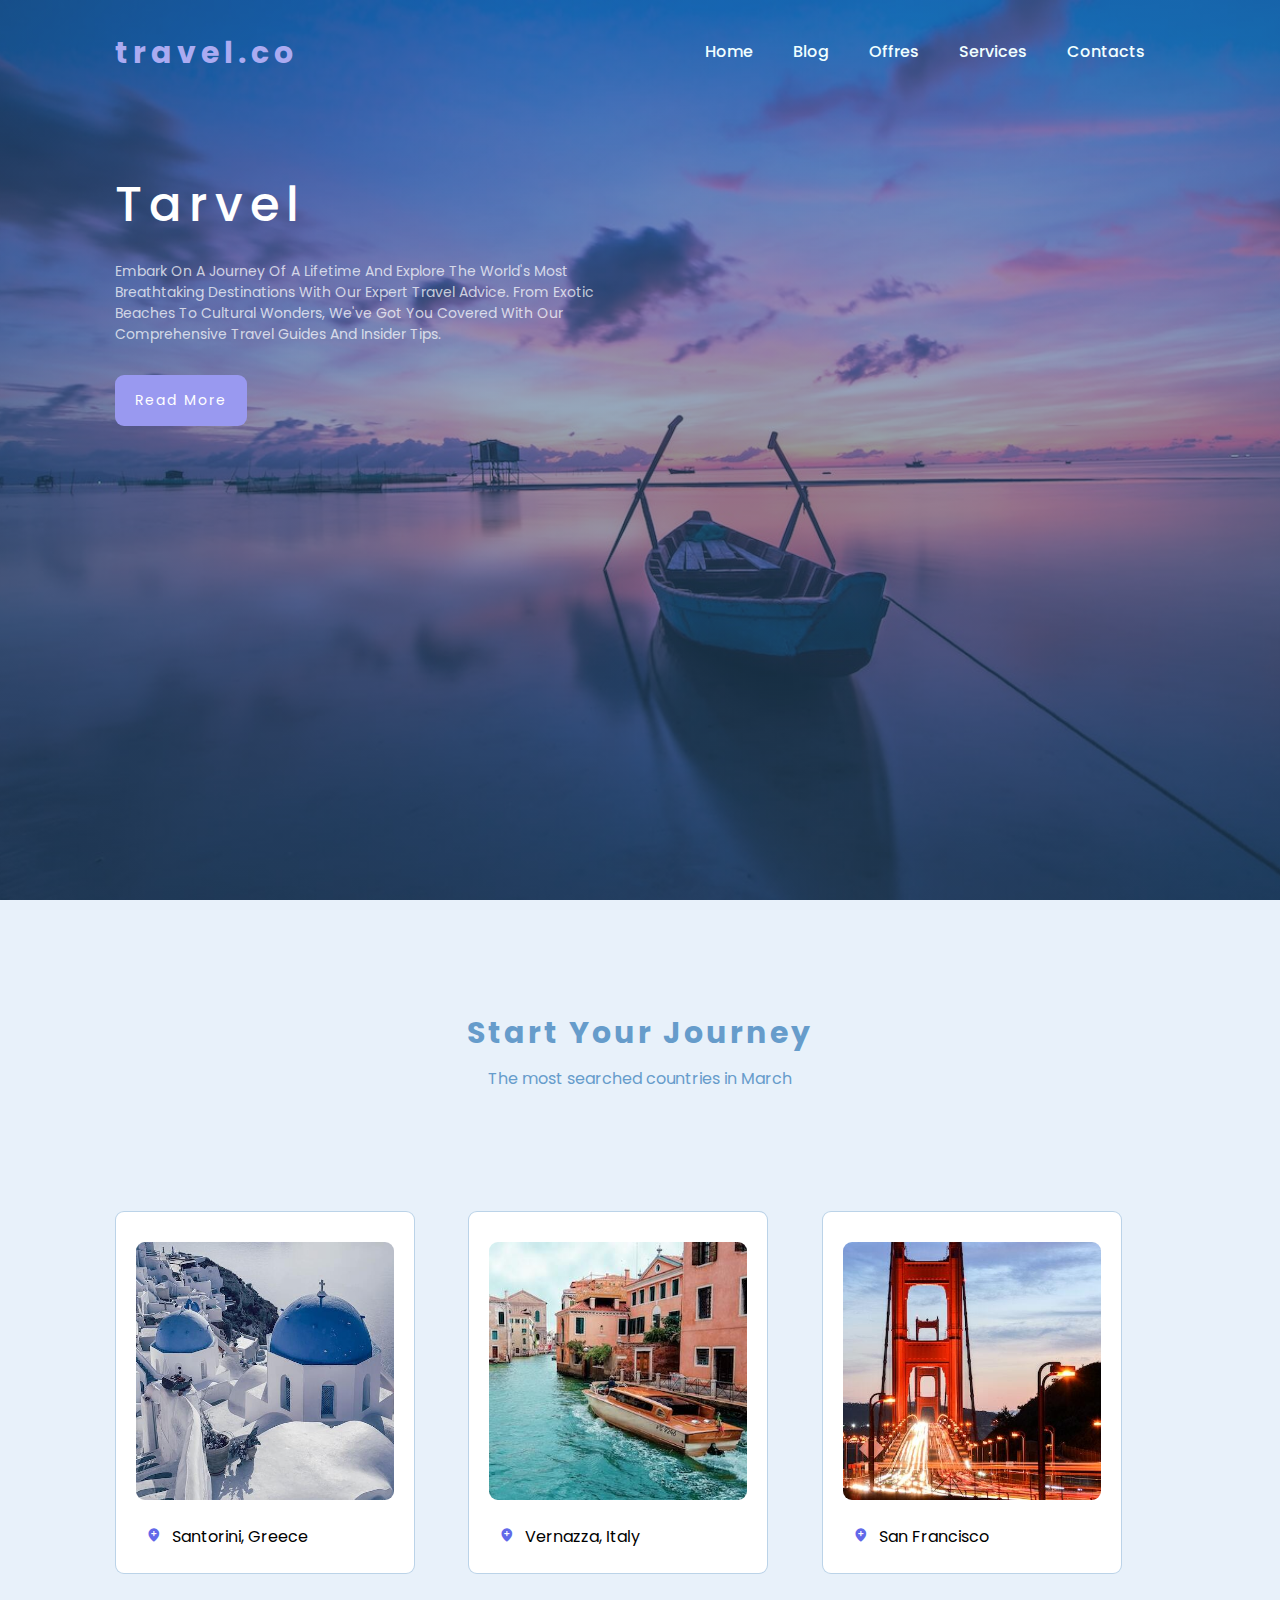
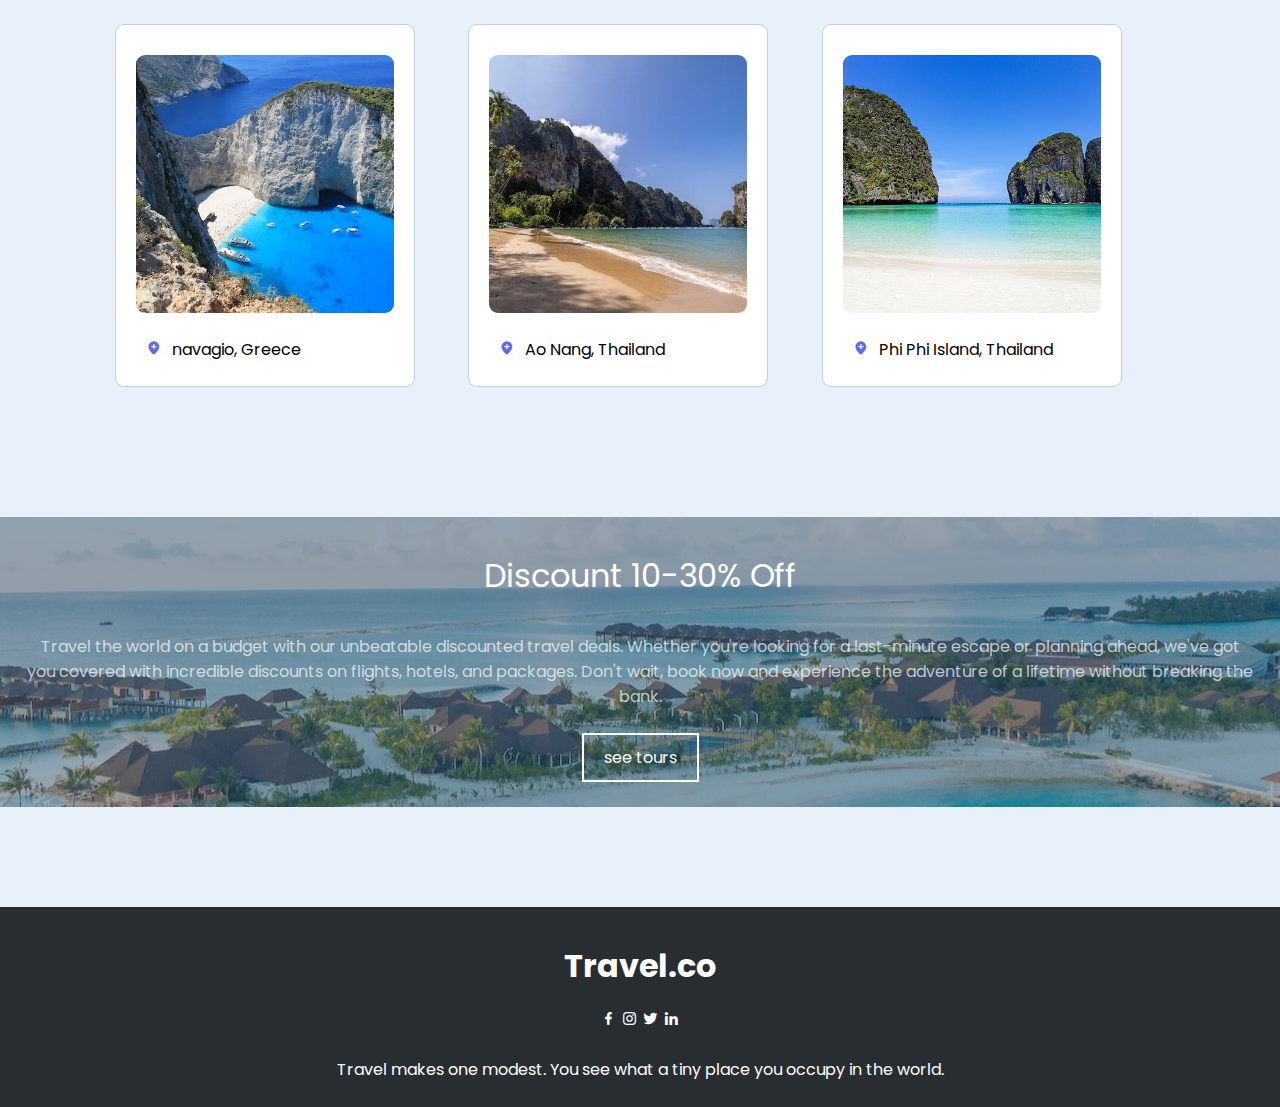
<file: index.html>
<!DOCTYPE html>
<html lang="en">
<head>
    <meta charset="UTF-8">
    <meta name="viewport" content="width=device-width, initial-scale=1.0">
    <link href='https://unpkg.com/boxicons@2.1.4/css/boxicons.min.css' rel='stylesheet'>
    <link rel="stylesheet" href="style.css">

    <title>Document</title>
</head>
<body>
    <section class="home">
        <nav>
            <a href="#" class="logo"><h1>travel.co</h1></a>
            <ul class="navlist">
                <li>
                    <a href="#">Home</a>
                </li>
                <li>
                    <a href="#">Blog</a>
                </li>
                <li>
                    <a href="#">Offres</a>
                </li>
                <li>
                    <a href="#">Services</a>
                </li>
                <li>
                    <a href="#">Contacts</a>
                </li>
            </ul>
        </nav>
        <div class="home-content">
            <div class="home-text">
                <h1>tarvel</h1>
                <p>Embark on a journey of a lifetime and explore the world's most breathtaking destinations with our expert travel advice. From exotic beaches to cultural wonders, we've got you covered with our comprehensive travel guides and insider tips.</p>
                <a href="#">Read more</a>
            </div>    
        </div>
    </section>

    <section class="pays">
        <div class="text-pays">
            <h1>start  Your Journey</h1>
            <p>The most searched countries in March</p>

        </div>
        <div class="row">
            <div class="row-content">
                <img src="assets/country-1.jpg" alt="">
                <p><i class='bx bxs-location-plus'></i>Santorini, Greece</p>
            </div>
            <div class="row-content">
                <img src="assets/country-2.jpg" alt="">
                <p><i class='bx bxs-location-plus'></i>Vernazza, Italy</p>
            </div>
            <div class="row-content">
                <img src="assets/country-3.jpg" alt="">
                <p><i class='bx bxs-location-plus'></i>San Francisco</p>
            </div>
            <div class="row-content">
                <img src="assets/country-4.jpg" alt="">
                <p><i class='bx bxs-location-plus'></i>navagio, Greece</p>
            </div>
            <div class="row-content">
                <img src="assets/country-5.jpg" alt="">
                <p><i class='bx bxs-location-plus'></i>Ao Nang, Thailand</p>
            </div>
            <div class="row-content">
                <img src="assets/country-6.jpg" alt="">
                <p><i class='bx bxs-location-plus'></i>Phi Phi Island, Thailand</p>
            </div>
        </div>
    </section>



    <div class="div">
        <div class="content-div">
            <h1>Discount 10-30% Off</h1>
            <p>Travel the world on a budget with our unbeatable discounted travel deals. Whether you're looking for a last-minute escape or planning ahead, we've got you covered with incredible discounts on flights, hotels, and packages. Don't wait, book now and experience the adventure of a lifetime without breaking the bank.</p>
            <a href="#">see tours</a>
        </div>
    </div>




    <footer>
        <div class="footer-content">
            <h1>Travel.co
            </h1>
            <div class="icons">
                <a href="#"><i class='bx bxl-facebook'></i></a>
                <a href="#"><i class='bx bxl-instagram'></i></a>
                <a href="#"><i class='bx bxl-twitter'></i></a>
                <a href="#"><i class='bx bxl-linkedin'></i></a>
            </div>
            <p>Travel makes one modest. You see what a tiny place you occupy in the world.</p>
        </div>
    </footer>
</body>
</html>
</file>
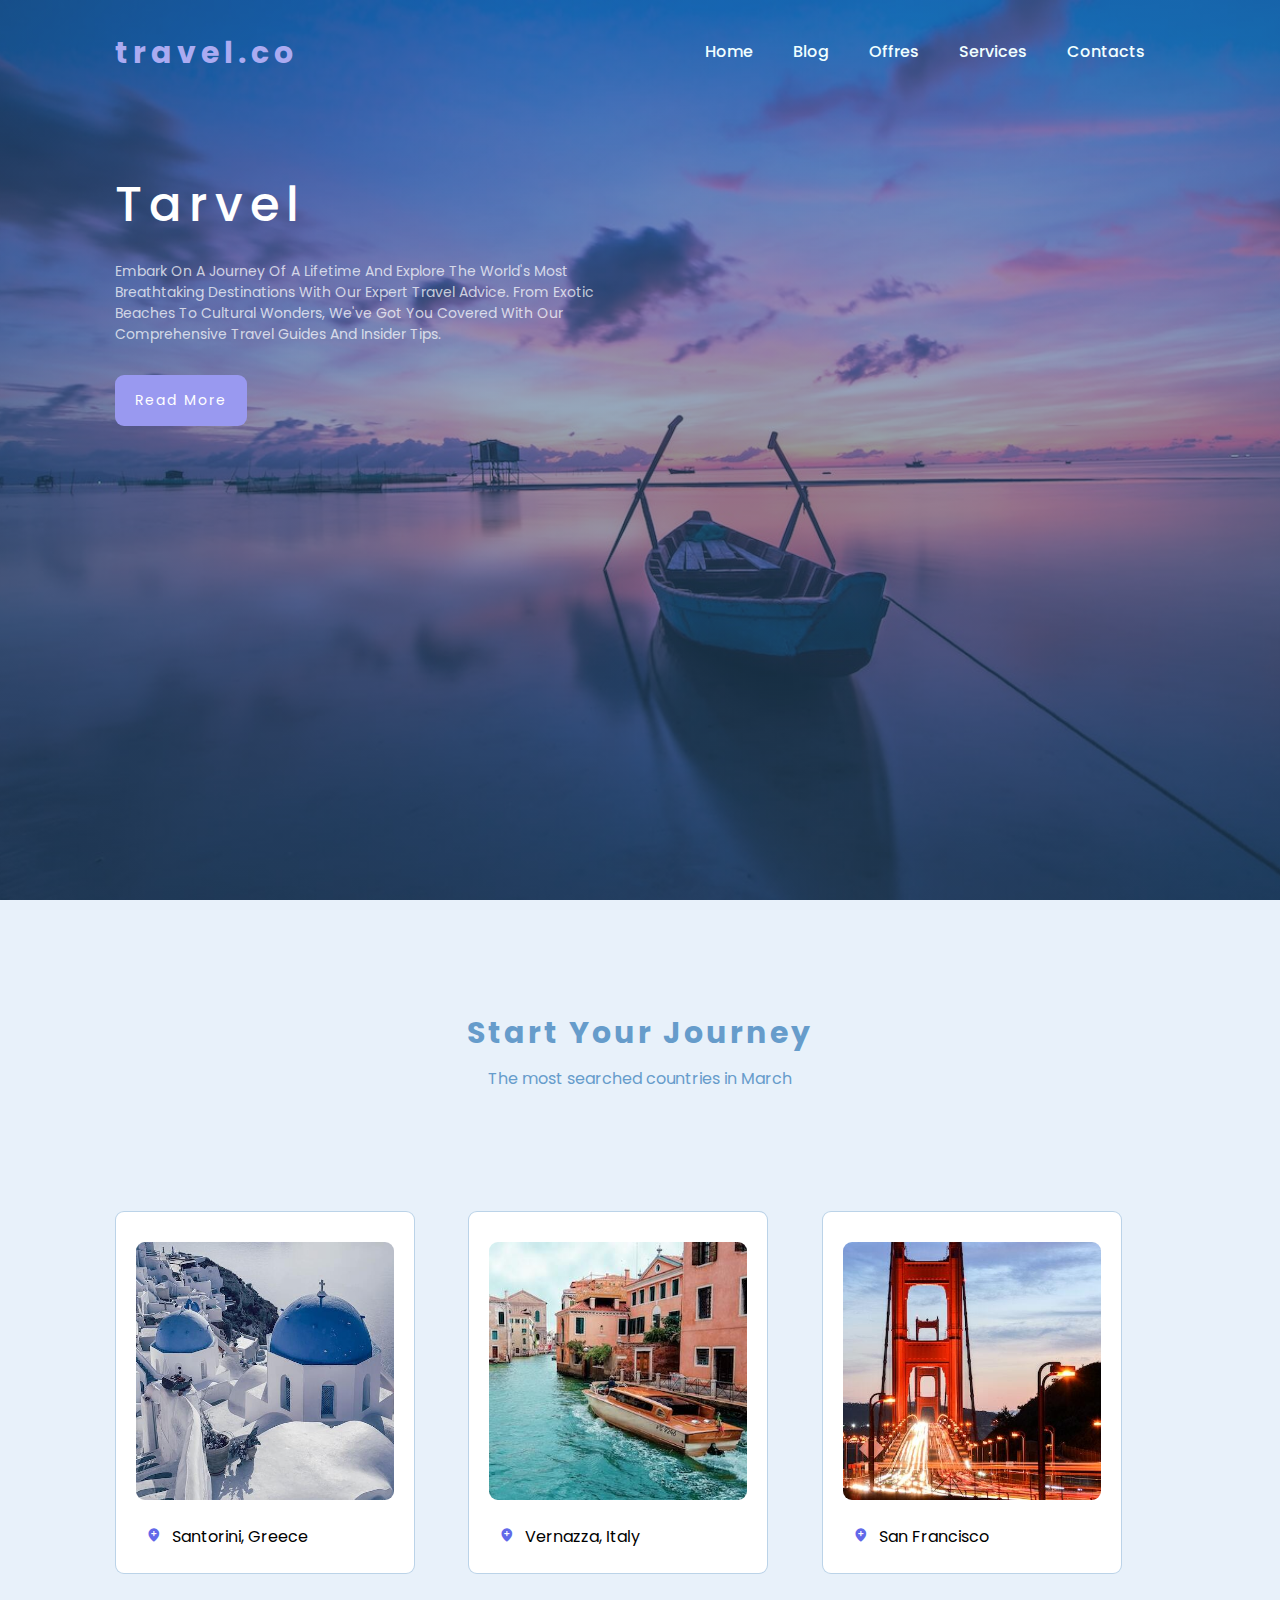
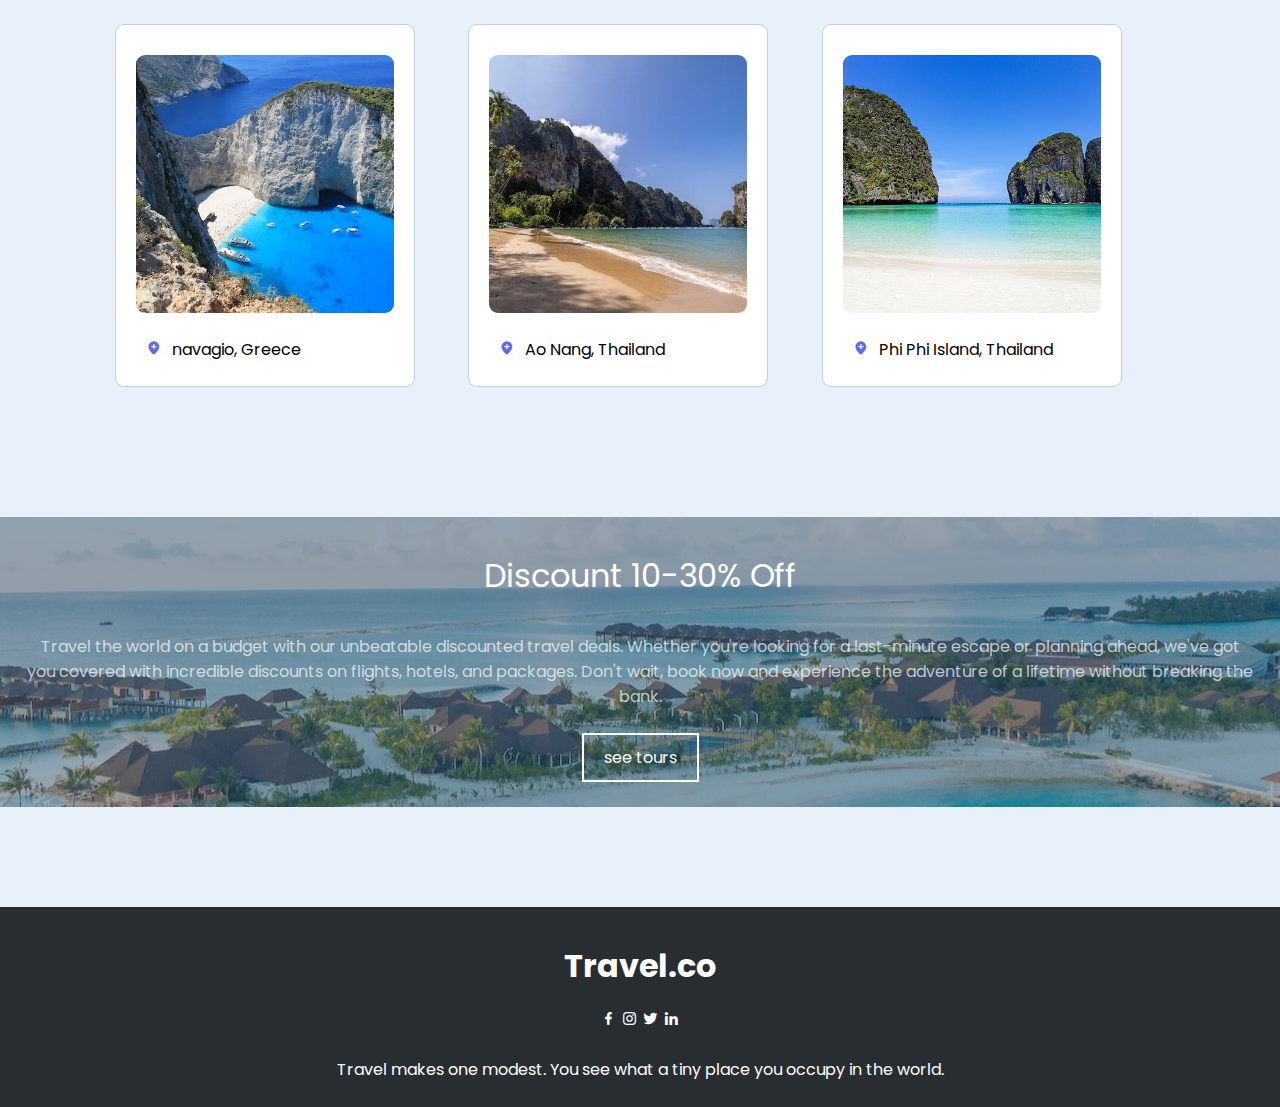
<file: indexw.html>
<!DOCTYPE html>
<html lang="en">
<head>
    <meta charset="UTF-8">
    <meta name="viewport" content="width=device-width, initial-scale=1.0">
    <link href='https://unpkg.com/boxicons@2.1.4/css/boxicons.min.css' rel='stylesheet'>
    <link rel="stylesheet" href="stylew.css">

    <title>Document</title>
</head>
<body>
    <section class="home">
        <nav>
            <a href="#" class="logo"><h1>travel.co</h1></a>
            <ul class="navlist">
                <li>
                    <a href="#">Home</a>
                </li>
                <li>
                    <a href="#">Blog</a>
                </li>
                <li>
                    <a href="#">Offres</a>
                </li>
                <li>
                    <a href="#">Services</a>
                </li>
                <li>
                    <a href="#">Contacts</a>
                </li>
            </ul>
        </nav>
        <div class="home-content">
            <div class="home-text">
                <h1>tarvel</h1>
                <p>Embark on a journey of a lifetime and explore the world's most breathtaking destinations with our expert travel advice. From exotic beaches to cultural wonders, we've got you covered with our comprehensive travel guides and insider tips.</p>
                <a href="#">Read more</a>
            </div>    
        </div>
    </section>

    <section class="pays">
        <div class="text-pays">
            <h1>start  Your Journey</h1>
            <p>The most searched countries in March</p>

        </div>
        <div class="row">
            <div class="row-content">
                <img src="assets/country-1.jpg" alt="">
                <p><i class='bx bxs-location-plus'></i>Santorini, Greece</p>
            </div>
            <div class="row-content">
                <img src="assets/country-2.jpg" alt="">
                <p><i class='bx bxs-location-plus'></i>Vernazza, Italy</p>
            </div>
            <div class="row-content">
                <img src="assets/country-3.jpg" alt="">
                <p><i class='bx bxs-location-plus'></i>San Francisco</p>
            </div>
            <div class="row-content">
                <img src="assets/country-4.jpg" alt="">
                <p><i class='bx bxs-location-plus'></i>navagio, Greece</p>
            </div>
            <div class="row-content">
                <img src="assets/country-5.jpg" alt="">
                <p><i class='bx bxs-location-plus'></i>Ao Nang, Thailand</p>
            </div>
            <div class="row-content">
                <img src="assets/country-6.jpg" alt="">
                <p><i class='bx bxs-location-plus'></i>Phi Phi Island, Thailand</p>
            </div>
        </div>
    </section>



    <div class="div">
        <div class="content-div">
            <h1>Discount 10-30% Off</h1>
            <p>Travel the world on a budget with our unbeatable discounted travel deals. Whether you're looking for a last-minute escape or planning ahead, we've got you covered with incredible discounts on flights, hotels, and packages. Don't wait, book now and experience the adventure of a lifetime without breaking the bank.</p>
            <a href="#">see tours</a>
        </div>
    </div>




    <footer>
        <div class="footer-content">
            <h1>Travel.co
            </h1>
            <div class="icons">
                <a href="#"><i class='bx bxl-facebook'></i></a>
                <a href="#"><i class='bx bxl-instagram'></i></a>
                <a href="#"><i class='bx bxl-twitter'></i></a>
                <a href="#"><i class='bx bxl-linkedin'></i></a>
            </div>
            <p>Travel makes one modest. You see what a tiny place you occupy in the world.</p>
        </div>
    </footer>
</body>
</html>
</file>
<file: style.css>
@import url('https://fonts.googleapis.com/css2?family=Poppins:ital,wght@0,100;0,200;0,300;0,400;0,500;0,600;0,700;0,800;0,900;1,100;1,200;1,300;1,400;1,500;1,600;1,700;1,800;1,900&display=swap');

* {
    padding: 0;
    margin: 0;
    list-style: none;
    text-decoration: none;
    box-sizing: border-box;
    font-family: "Poppins", sans-serif;

}

body{
    background-color: #e8f1fa;

}

.home {
    width: 100%;
    height: 100vh;
    background-image:  linear-gradient(rgba(45, 92, 132, 0.5), rgba(45, 92, 132, 0.5)), url(assets/bg-1.jpg);
    background-position: center;
    background-size: cover;

}
section{
    padding: 10px 9%;
}
nav{
    display: flex;
    align-items: center;
    justify-content: space-between;
    padding: 20px 0;
}
.navlist{
    display: flex;

}
ul li{
    margin: 0 20px;
}
ul li a{
    color: azure;
    font-size: 1rem;
    font-weight: 500;

}
ul li::after{
    content: '';
    width: 0;
    height: 3px;
    background-color: rgb(0, 55, 255);
    display: block;
    transition: .4S;

}
ul li:hover::after{
    width: 100%;
}
nav .logo h1{
    color:rgb(171, 171, 241);
    font-size:30px;
    letter-spacing: 5px;
}
.home-content{
    margin: 10% 0;
}
.home-text h1{
    color: white;
    font-size: 48px ;
    letter-spacing: 7px;
    text-transform: capitalize;
    font-weight: 500;
}
.home-text p{
    max-width: 50%;
    color: rgba(255, 255, 255, 0.726);
    font-size: 14px;
    margin: 20px 0;
    text-transform: capitalize;
}
.home-text a{
    display: inline-block;
    margin: 10px 0;
    color: white;
    text-transform: capitalize;
    background-color:rgb(153, 153, 240);
    padding: 15px 20px;
    border-radius: 9px;
    font-size: 14px;
    letter-spacing: 2px;
    transition: .4s;
}
.home-text a:hover{
    transform: scale(1.1);

}
@media (max-width:1440px) {
    .home-content{
        margin: 7% 0;
    }
}
@media (max-width:1025px) {
    .home-content{
        margin: 20px 0;
    }
    section{
        padding: 10px 5%;
    }
    .home-text p{
      
        margin: 10px 0;
    }
}
@media (max-width:769px) {
    ul li{
        margin: 0 8px;
        font-size: 14px;
    }
    .home-content{
        text-align: center;
    }
    .home-text p{
        max-width: 100%;
        
        font-size: 14px;
        margin: 20px 0;
    }
   
}
@media (max-width:426px) {
    ul li{
        display: none;
    }
    .home-text h1{
        color: white;
        font-size: 30px ;
       
    }
    .home-text p{
        font-size: 12px;
        margin: 10px 0;
        
    }
    .home-text a{
       
        margin: 10px 0;
        color: white;
        
        padding: 10px 15px;
        border-radius: 9px;
        font-size: 12px;
        letter-spacing: 1px;
        transition: .4s;
    }
   
}
@media (max-width:670px) {
    ul li{
        display: none;
    }
    
   
}

/* pays section  */
.pays{
    background-color: #e8f1fa;
  
}
.text-pays{
    text-align: center;
    margin: 100px 0;
}
.text-pays h1{
    text-transform: capitalize;
    color: #669ccb;
    letter-spacing: 3px;
    font-size: 30px;
}
.text-pays p{
    color: #669ccb;
    margin: 10px 0;
}
.row-content{
    width: 300px;
    margin: auto;
    overflow: hidden;
    padding: 20px;
    background-color: rgb(255, 255, 255);
    margin: 20px 0;
    border: 1px solid #669ccb72;
    border-radius: 9px;
    transition: .4s;
}
.row-content:hover{
    transform: scale(1.1);
}
.row-content img{
    width: 100%;
    border-radius: 9px;
    margin: 10px 0;
    transition: .4s;

}

.row{
    display: grid;
    grid-template-columns: repeat(auto-fit,minmax(300px,auto));
    gap: 10px;
    align-items: center;
}
.row-content p i{
    color: rgb(98, 105, 233);
    margin: 10px 10px;

}
.div{
    margin: 100px 0;
    width: 100%;
    background-image:  linear-gradient(rgba(45, 92, 132, 0.5), rgba(45, 92, 132, 0.5)),url(assets/bg-2.jpg);
    background-position: center;
    background-size: cover;
    padding: 25px;
    display: flex;
    align-items: center;
    position: relative;
}
.content-div{
    text-align: right;
    display: flex;
    align-items: center;
    flex-direction: column;
    gap: 1.5rem;
    text-align: center;
    position: relative;

}
.content-div h1{
    color: white;
    font-weight: 400;
    margin: 10px 0;
}
.content-div p{
    color: rgba(255, 255, 255, 0.689);
}
.content-div a{
    display: inline-block;
    color: white;
    background-color: transparent;
    border: 2px solid white;
    padding: 10px 20px ;
}



footer{
    width: 100%;
    margin: auto;
    padding: 25px;
    text-align: center;
    background-color: #282d31;
    color: white;
}
footer h1{
    margin: 10px 0;
}
footer .icons i{
    margin: 0 15px;
    color: white;
    font-size: 17px;
    margin: 10px 0;
}

footer p{
margin-top: 20px;
}
@media (max-width:495px) {
    
}
</file>
<file: stylew.css>
@import url('https://fonts.googleapis.com/css2?family=Poppins:ital,wght@0,100;0,200;0,300;0,400;0,500;0,600;0,700;0,800;0,900;1,100;1,200;1,300;1,400;1,500;1,600;1,700;1,800;1,900&display=swap');

* {
    padding: 0;
    margin: 0;
    list-style: none;
    text-decoration: none;
    box-sizing: border-box;
    font-family: "Poppins", sans-serif;

}

body{
    background-color: #e8f1fa;

}

.home {
    width: 100%;
    height: 100vh;
    background-image:  linear-gradient(rgba(45, 92, 132, 0.5), rgba(45, 92, 132, 0.5)), url(assets/bg-1.jpg);
    background-position: center;
    background-size: cover;

}
section{
    padding: 10px 9%;
}
nav{
    display: flex;
    align-items: center;
    justify-content: space-between;
    padding: 20px 0;
}
.navlist{
    display: flex;

}
ul li{
    margin: 0 20px;
}
ul li a{
    color: azure;
    font-size: 1rem;
    font-weight: 500;

}
ul li::after{
    content: '';
    width: 0;
    height: 3px;
    background-color: rgb(0, 55, 255);
    display: block;
    transition: .4S;

}
ul li:hover::after{
    width: 100%;
}
nav .logo h1{
    color:rgb(171, 171, 241);
    font-size:30px;
    letter-spacing: 5px;
}
.home-content{
    margin: 10% 0;
}
.home-text h1{
    color: white;
    font-size: 48px ;
    letter-spacing: 7px;
    text-transform: capitalize;
    font-weight: 500;
}
.home-text p{
    max-width: 50%;
    color: rgba(255, 255, 255, 0.726);
    font-size: 14px;
    margin: 20px 0;
    text-transform: capitalize;
}
.home-text a{
    display: inline-block;
    margin: 10px 0;
    color: white;
    text-transform: capitalize;
    background-color:rgb(153, 153, 240);
    padding: 15px 20px;
    border-radius: 9px;
    font-size: 14px;
    letter-spacing: 2px;
    transition: .4s;
}
.home-text a:hover{
    transform: scale(1.1);

}
@media (max-width:1440px) {
    .home-content{
        margin: 7% 0;
    }
}
@media (max-width:1025px) {
    .home-content{
        margin: 20px 0;
    }
    section{
        padding: 10px 5%;
    }
    .home-text p{
      
        margin: 10px 0;
    }
}
@media (max-width:769px) {
    ul li{
        margin: 0 8px;
        font-size: 14px;
    }
    .home-content{
        text-align: center;
    }
    .home-text p{
        max-width: 100%;
        
        font-size: 14px;
        margin: 20px 0;
    }
   
}
@media (max-width:426px) {
    ul li{
        display: none;
    }
    .home-text h1{
        color: white;
        font-size: 30px ;
       
    }
    .home-text p{
        font-size: 12px;
        margin: 10px 0;
        
    }
    .home-text a{
       
        margin: 10px 0;
        color: white;
        
        padding: 10px 15px;
        border-radius: 9px;
        font-size: 12px;
        letter-spacing: 1px;
        transition: .4s;
    }
   
}
@media (max-width:670px) {
    ul li{
        display: none;
    }
    
   
}

/* pays section  */
.pays{
    background-color: #e8f1fa;
  
}
.text-pays{
    text-align: center;
    margin: 100px 0;
}
.text-pays h1{
    text-transform: capitalize;
    color: #669ccb;
    letter-spacing: 3px;
    font-size: 30px;
}
.text-pays p{
    color: #669ccb;
    margin: 10px 0;
}
.row-content{
    width: 300px;
    margin: auto;
    overflow: hidden;
    padding: 20px;
    background-color: rgb(255, 255, 255);
    margin: 20px 0;
    border: 1px solid #669ccb72;
    border-radius: 9px;
    transition: .4s;
}
.row-content:hover{
    transform: scale(1.1);
}
.row-content img{
    width: 100%;
    border-radius: 9px;
    margin: 10px 0;
    transition: .4s;

}

.row{
    display: grid;
    grid-template-columns: repeat(auto-fit,minmax(300px,auto));
    gap: 10px;
    align-items: center;
}
.row-content p i{
    color: rgb(98, 105, 233);
    margin: 10px 10px;

}
.div{
    margin: 100px 0;
    width: 100%;
    background-image:  linear-gradient(rgba(45, 92, 132, 0.5), rgba(45, 92, 132, 0.5)),url(assets/bg-2.jpg);
    background-position: center;
    background-size: cover;
    padding: 25px;
    display: flex;
    align-items: center;
    position: relative;
}
.content-div{
    text-align: right;
    display: flex;
    align-items: center;
    flex-direction: column;
    gap: 1.5rem;
    text-align: center;
    position: relative;

}
.content-div h1{
    color: white;
    font-weight: 400;
    margin: 10px 0;
}
.content-div p{
    color: rgba(255, 255, 255, 0.689);
}
.content-div a{
    display: inline-block;
    color: white;
    background-color: transparent;
    border: 2px solid white;
    padding: 10px 20px ;
}



footer{
    width: 100%;
    margin: auto;
    padding: 25px;
    text-align: center;
    background-color: #282d31;
    color: white;
}
footer h1{
    margin: 10px 0;
}
footer .icons i{
    margin: 0 15px;
    color: white;
    font-size: 17px;
    margin: 10px 0;
}

footer p{
margin-top: 20px;
}
@media (max-width:495px) {
    
}
</file>
